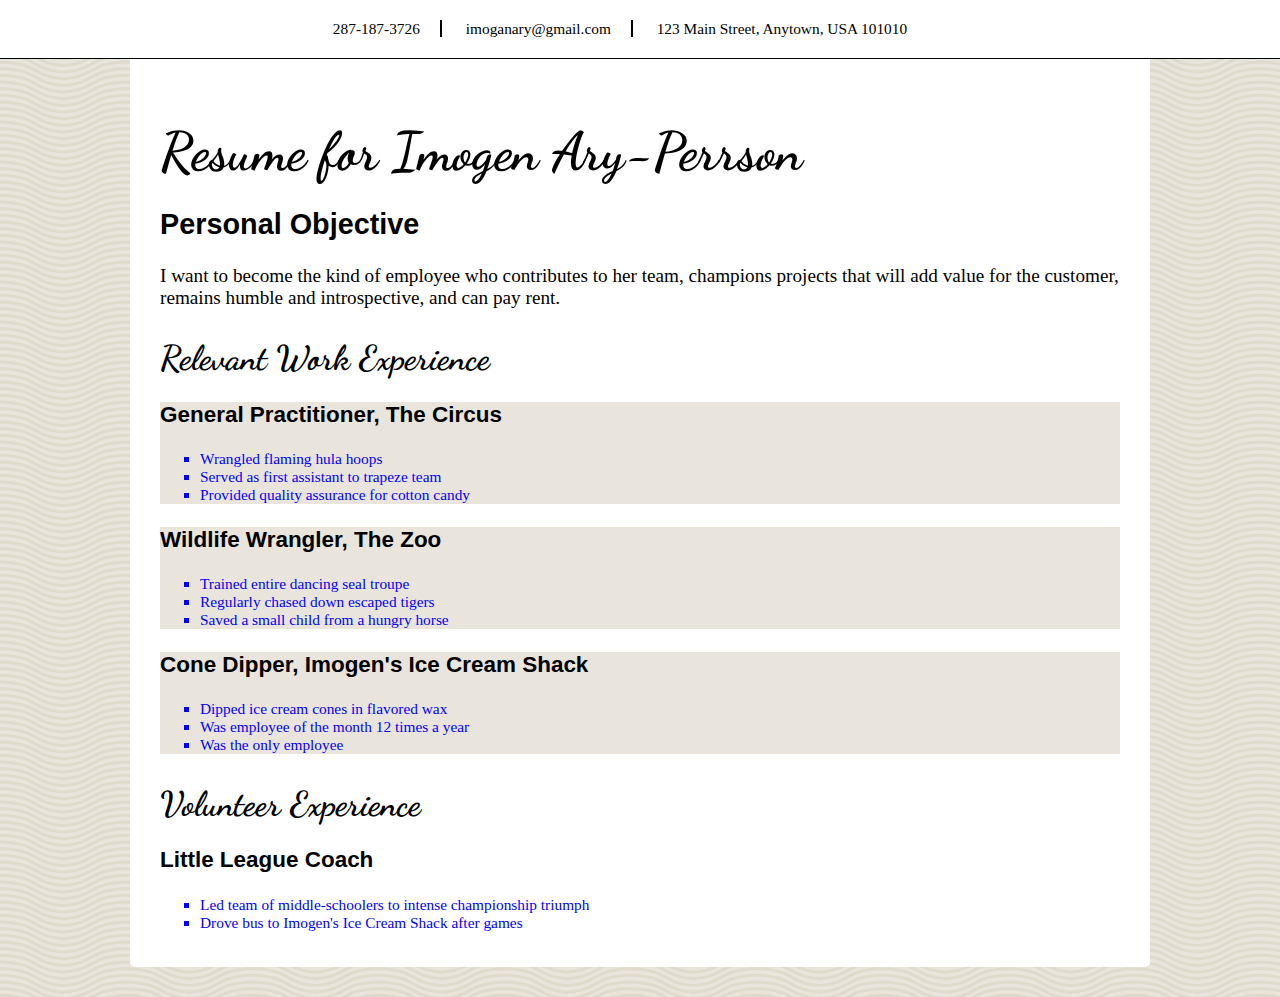
<file: css/css-demo/index.html>
<!DOCTYPE html>
<html>
<head>
  <title>Resume</title>
  <!-- We're using Google Fonts, which you can also do on your sites, but you don't need to know how for any assessments in this unit. -->
  <link href='https://fonts.googleapis.com/css?family=Dancing+Script' rel='stylesheet' type='text/css'>
   <link rel="stylesheet" href="styles/elegant-styles.css" type="text/css">
  <link rel="stylesheet" href="styles/fixed-contact.css" type="text/css">
  <link rel="stylesheet" href="practice.css" type="text/css">
</head>
<body>
  <h1 id="resume-title">Resume for Imogen Ary-Perrson</h1>
  <section id="personal-objective">
    <h2>Personal Objective</h2>
    <p>I want to become the kind of employee who contributes to her team, champions projects that will add value for the customer, remains humble and introspective, and can pay rent.</p>
  </section>
  <section id="contact-info">
    <p>287-187-3726</p>
    <p>imoganary@gmail.com</p>
    <p>123 Main Street, Anytown, USA 101010</p>
  </section>

  <section id="work-experience">
    <h2 class="experience-category">Relevant Work Experience</h2>
    <section class="job">
      <h3>General Practitioner, The Circus</h3>
      <ul class="accomplishments">
        <li>Wrangled flaming hula hoops</li>
        <li>Served as first assistant to trapeze team</li>
        <li class="featured">Provided quality assurance for cotton candy</li>
      </ul>
    </section>
    <section class="job">
      <h3>Wildlife Wrangler, The Zoo</h3>
      <ul class="accomplishments">
        <li>Trained entire dancing seal troupe</li>
        <li>Regularly chased down escaped tigers</li>
        <li class="featured">Saved a small child from a hungry horse</li>
      </ul>
    </section>
    <section class="job">
      <h3>Cone Dipper, Imogen's Ice Cream Shack</h3>
      <ul class="accomplishments">
        <li>Dipped ice cream cones in flavored wax</li>
        <li class="featured">Was employee of the month 12 times a year</li>
        <li>Was the only employee</li>
      </ul>
    </section>
  </section>

  <section id="volunteer-experience">
    <h2 class="experience-category">Volunteer Experience</h1>
    <section class="volunteer-gig">
      <h3>Little League Coach</h3>
      <ul class="accomplishments">
        <li>Led team of middle-schoolers to intense championship triumph</li>
        <li>Drove bus to Imogen's Ice Cream Shack after games</li>
      </ul>
    </section>
  </section>
</body>
</html>
</file>
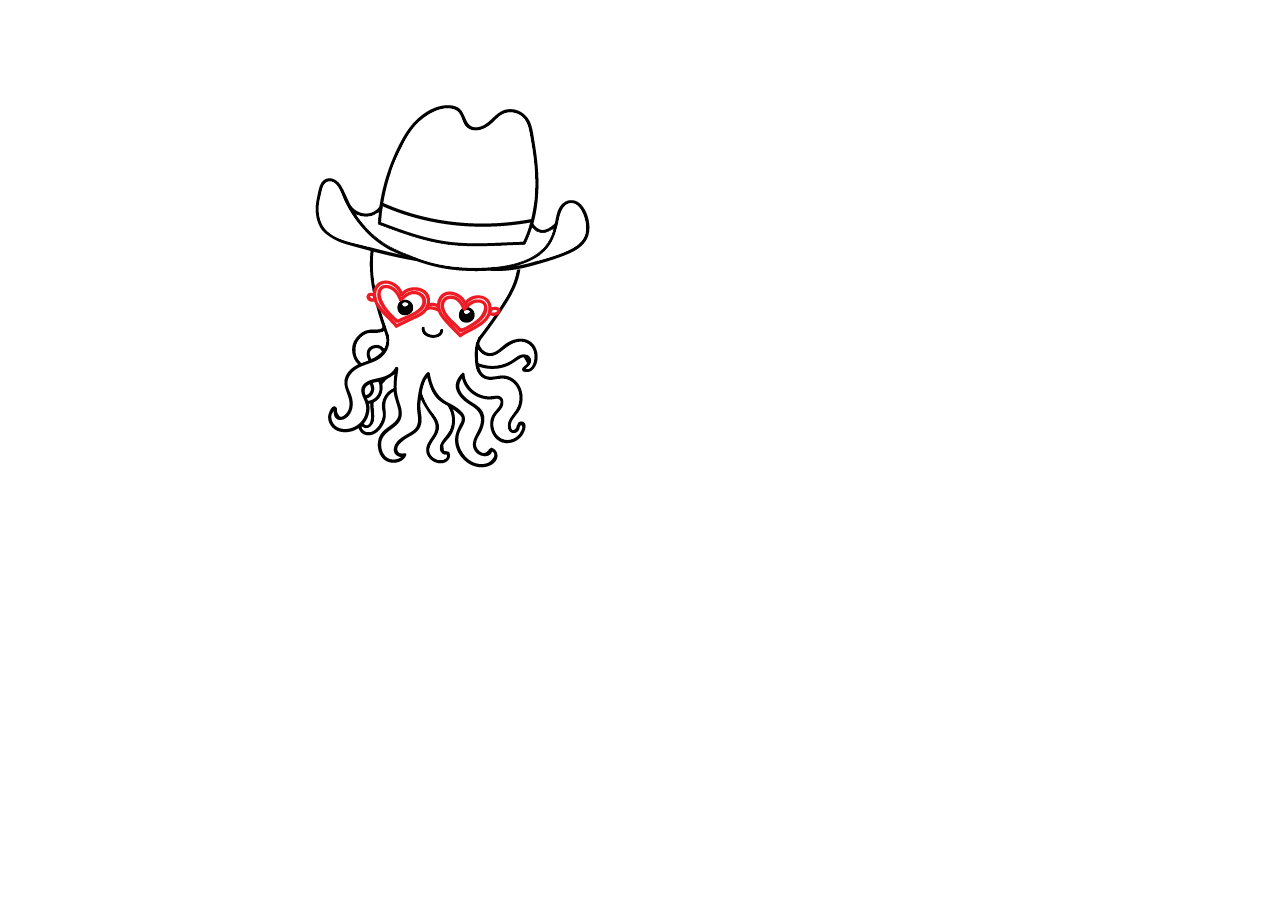
<file: css/positioning/index.html>
<!DOCTYPE html>

<html>
<head>
		<link rel="stylesheet" type="text/css" href="style.css">
		<title>Octopus</title>
</head>
<body>
	<div class="fancy-octopus">
		<img id="octopus" img src="octopus.png" alt="octopus"> 
		<img id="glasses" img src="glasses.png" alt="glasses">
		<img id="hat" img src="hat.png" alt="hat">
	</div>
</body>
</html>
</file>
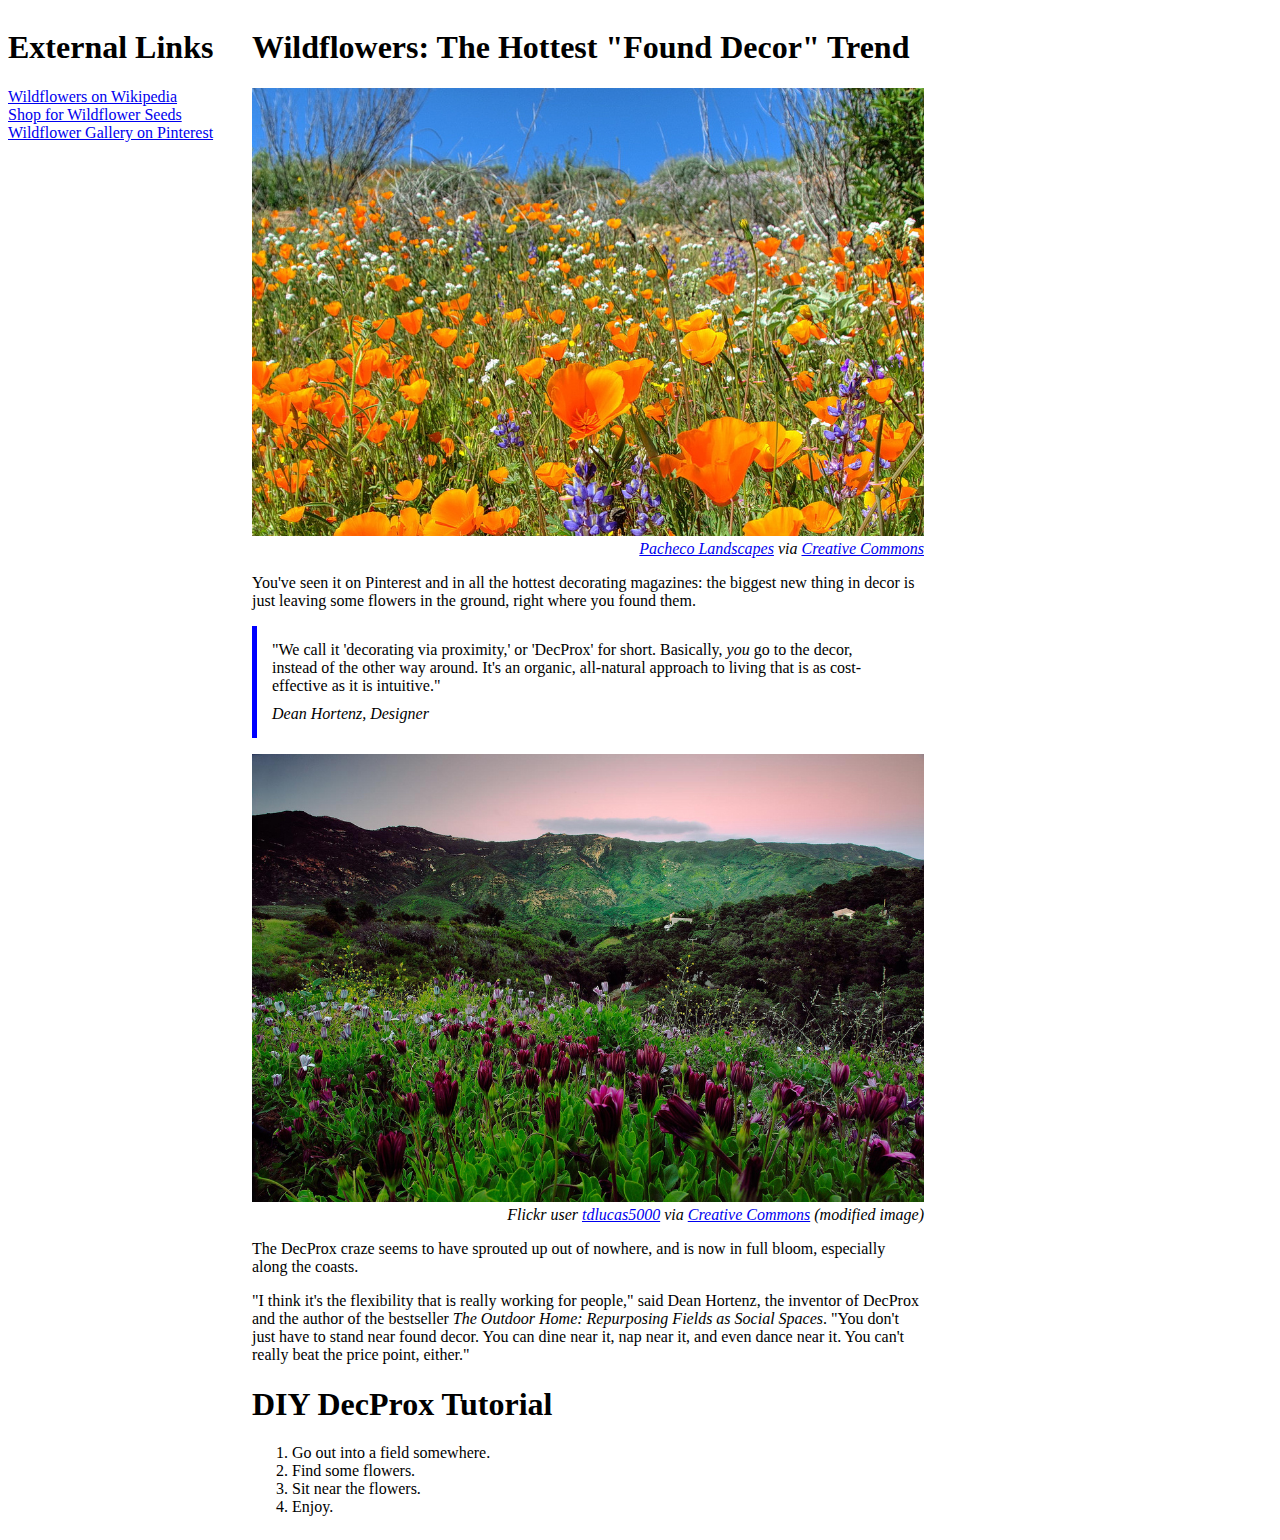
<file: css/responsive-design/index.html>
<!DOCTYPE html>
<html>
<head>
  <title>Wildflowers Article</title>
  <link rel="stylesheet" type="text/css" href="style.css">
</head>
<body>
  <section id="external-links">
    <h1>External Links</h1>
    <ul>
      <li><a href="https://en.wikipedia.org/wiki/Wildflower">Wildflowers on Wikipedia</a></li>
      <li><a href="http://www.americanmeadows.com/wildflower-seeds">Shop for Wildflower Seeds</a></li>
      <li><a href="https://www.pinterest.com/pscheen/wildflowers/">Wildflower Gallery on Pinterest</a></li>
    </ul>
  </section>
  <main>
    <h1 id=articletitle>Wildflowers: The Hottest "Found Decor" Trend</h1>
    <figure>
      <img src="images/orange_flowers.jpg" alt="orange wildflowers">
      <figcaption><a href="https://www.flickr.com/photos/pachecophotography/5595444482/in/[base64]">Pacheco Landscapes</a> via <a href="https://creativecommons.org/licenses/by-nd/2.0/">Creative Commons</a></figcaption>
    </figure>
    <p>You've seen it on Pinterest and in all the hottest decorating magazines: the biggest new thing in decor is just leaving some flowers in the ground, right where you found them.</p>
    <blockquote>
      "We call it 'decorating via proximity,' or 'DecProx' for short. Basically, <em>you</em> go to the decor, instead of the other way around. It's an organic, all-natural approach to living that is as cost-effective as it is intuitive."
      <cite>Dean Hortenz, Designer</cite>
    </blockquote>
    <figure>
      <img src="images/purple_flowers.jpg" alt="purple flowers">
      <figcaption>Flickr user <a href="https://www.flickr.com/photos/tdlucas5000/16589511247/in/[base64]">tdlucas5000</a> via <a href="https://creativecommons.org/licenses/by/2.0/">Creative Commons</a> (modified image)</figcaption>
    </figure>
    <p>The DecProx craze seems to have sprouted up out of nowhere, and is now in full bloom, especially along the coasts.</p>
    <p>"I think it's the flexibility that is really working for people," said Dean Hortenz, the inventor of DecProx and the author of the bestseller <em>The Outdoor Home: Repurposing Fields as Social Spaces</em>. "You don't just have to stand near found decor. You can dine near it, nap near it, and even dance near it. You can't really beat the price point, either."</p>
    <h1>DIY DecProx Tutorial</h1>
    <ol>
      <li>Go out into a field somewhere.</li>
      <li>Find some flowers.</li>
      <li>Sit near the flowers.</li>
      <li>Enjoy.</li>
    </ol>
  </main>
</body>
</html>
</file>
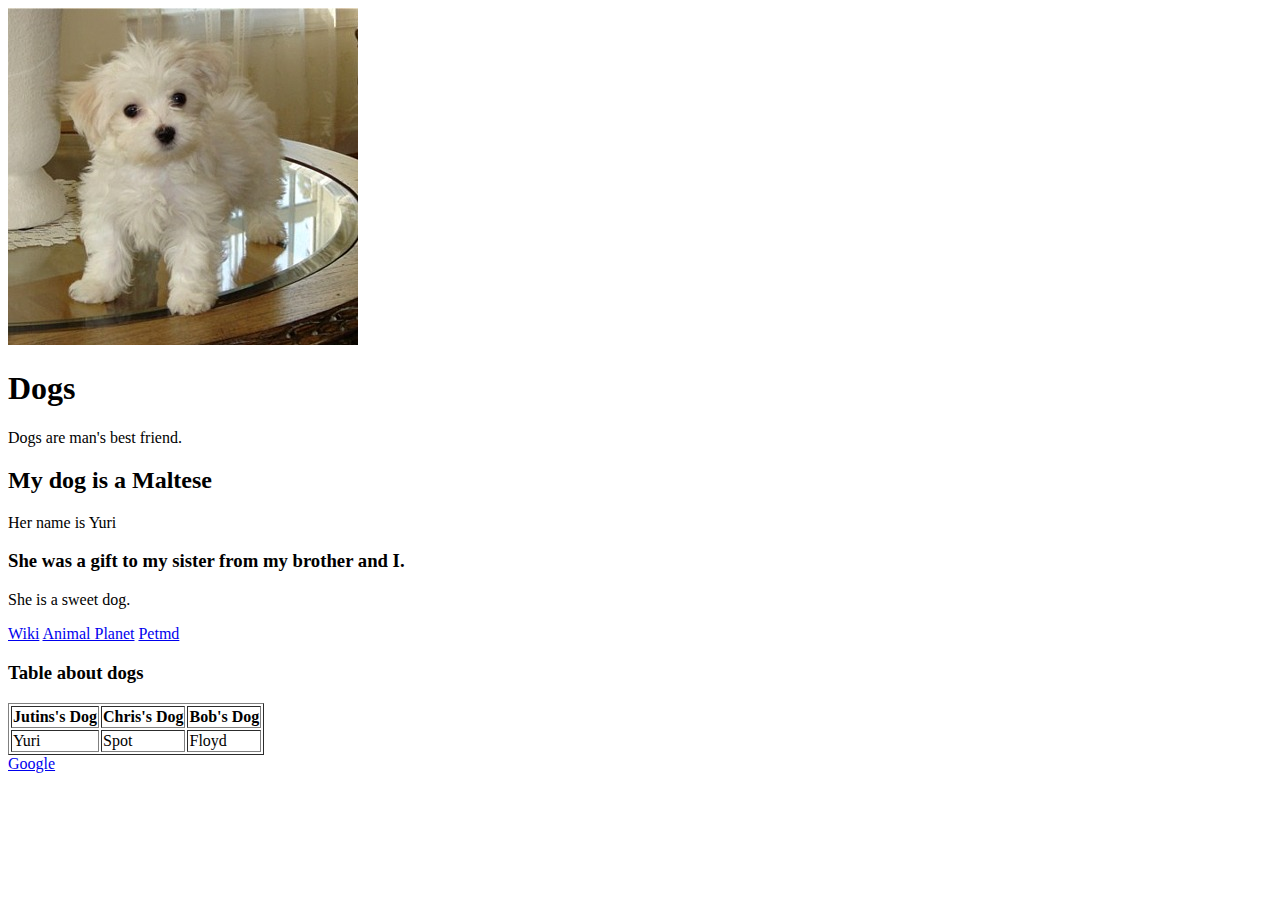
<file: html/gps/index.html>
<!DOCTYPE html>

  <html>

  <head>    
    <meta charset="UTF-8">
    <title>My sister' Dog</title>  
  </head>

      <body>
	     <header>
		    <img src="maltesegps.jpg" alt="Maltese"/>
      	</header>

	       <main>
          <h1>Dogs</h1>
          <p>Dogs are man's best friend.</p>  
          <article>
          <h2>My dog is a Maltese</h2>
          <p>Her name is Yuri</p>

          <aside>
    	       <h3>She was a gift to my sister from my brother and I.</h3>  <p>She is a sweet dog.</p> 
   	      </aside>
          </article>

          <nav>
  	       <a href="https://en.wikipedia.org/wiki/Maltese_(dog)">Wiki</a>
  	       <a href="http://www.animalplanet.com/tv-shows/dogs-101/videos/maltese/">Animal Planet</a>
  	       <a href="http://www.petmd.com/dog/breeds/c_dg_maltese">Petmd</a>
          </nav>

        <h3>Table about dogs</h3>
      <table border=1>  	     
  	     <tr>
  		      <th>Jutins's Dog</th>
  		      <th>Chris's Dog</th>
  		      <th>Bob's Dog</th>
  	     </tr>
         <tr>
  	     <td>Yuri</td>
  	       <td>Spot</td>
  	       <td>Floyd</td>
   	     </tr>
        </table>  
    </main>

<footer>
	<a href="https://www.google.com">Google</a>
</footer>

</body>
</html>

<!--What is the purpose of HTML5 semantic tags? Which ones do you see as most useful?  These elements are to help other developers understand your code more efficiently.  It assits in directing them through your code.  I think that <main> and <nav> are the most helpful.  <main> points to the most important content on the page. 
<nav> is important because it concisely defines a set of navigation links.
What is the order the browser uses to display elements on a page? The browser renders a page from top to bottom.
What did you learn about Sublime in this challenge? I learned how to create a snippet and to add the tab trigger to a snippet.  Do you think you'll create more handy snippets at a later date? Yes
What concept in this challenge was most difficult for you? How can your understanding of this concept?  The concepts of the challenge were straight forward and understandable; the challenge was found in the execution.  Specifically, I found it difficult linking a relative path to an image.  -->
</file>
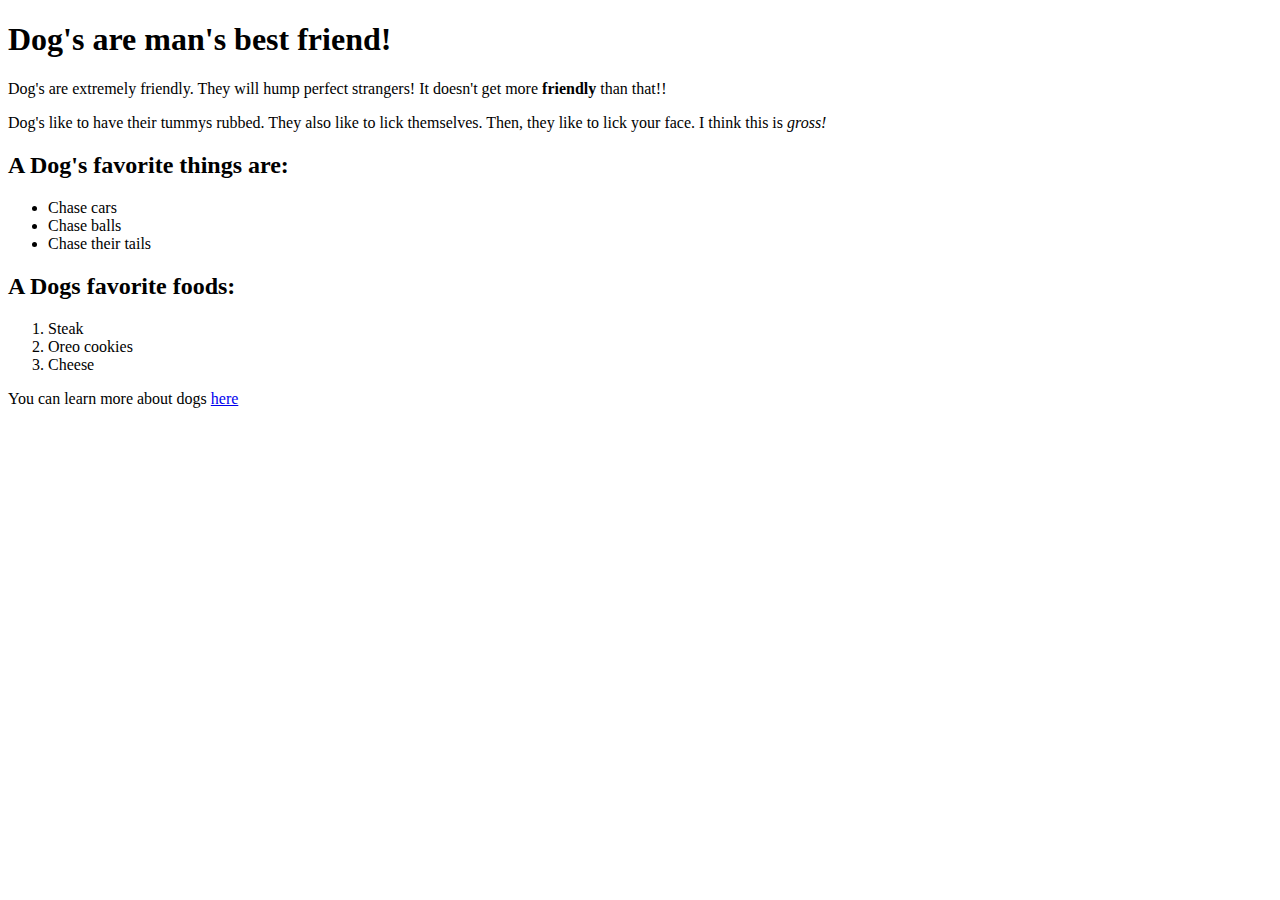
<file: html/web_basics/index.html>
<!DOCTYPE html>

<html>
<head>
	<title>Dogs are man's best friend!</title>
</head>
<body>
	<h1>Dog's are man's best friend!</h1>
		<p>Dog's are extremely friendly.  They will hump perfect strangers!  It doesn't get more <strong>friendly</strong> than that!!</p>
		<p> Dog's like to have their tummys rubbed.  They also like to lick themselves.  Then, they like to lick your face.  I think this is <em>gross!</em></p>
	<h2>A Dog's favorite things are:</h2>
	<ul> 
		<li>Chase cars</li>
		<li>Chase balls</li>
		<li>Chase their tails</li>
	</ul>	
	<h2> A Dogs favorite foods:</h2>
	<ol>
		<li>Steak</li>
		<li>Oreo cookies</li>
		<li>Cheese</li>
	</ol>
	<p> You can learn more about dogs <a href="https://google.com">here</a></p>													
</body>
</html>
</file>
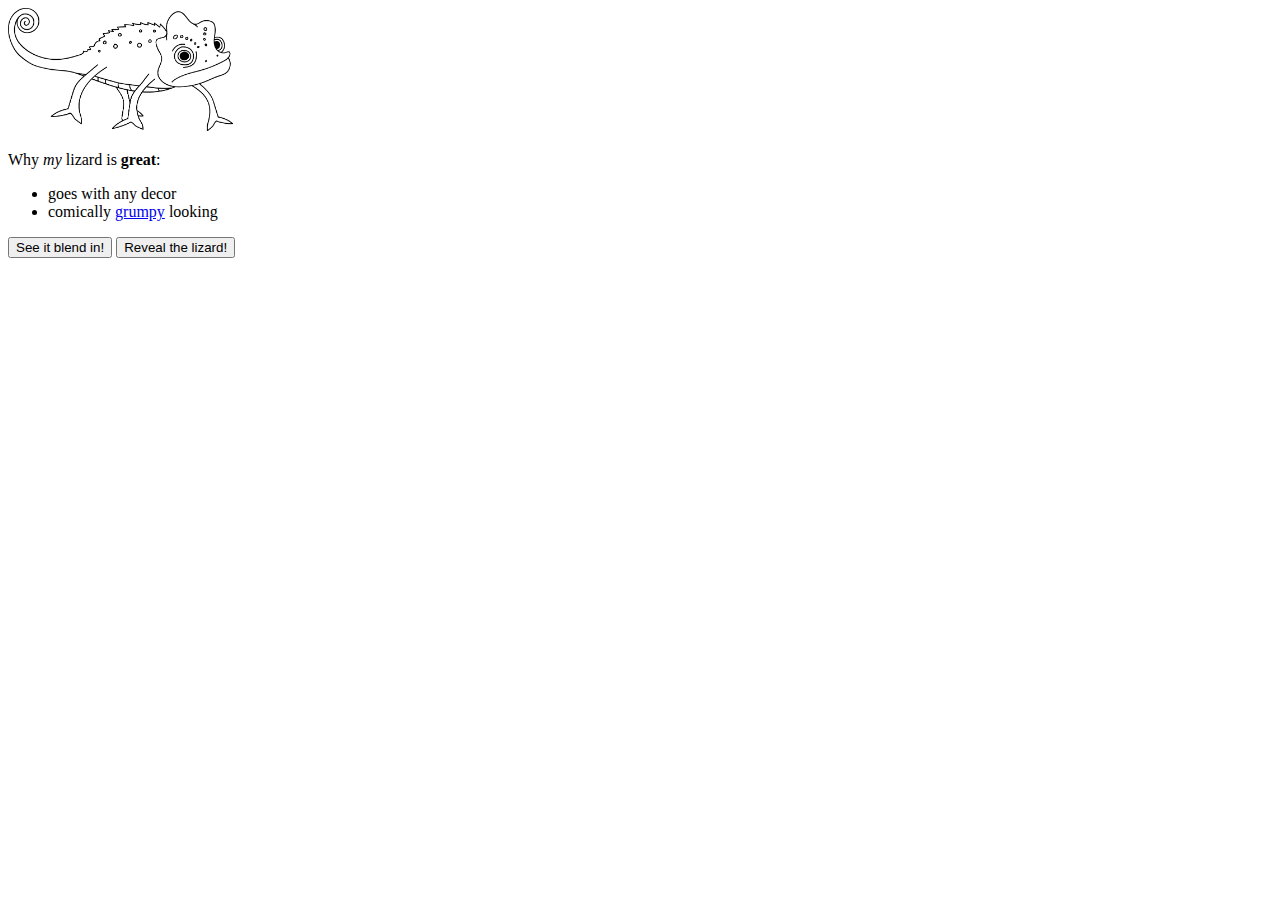
<file: web_dev/chameleon/index.html>
<!DOCTYPE html>
<html>
<head>
  <title>About My Pet</title>
  <link rel="stylesheet" href="style.css">
</head>
<body>
  <div id="about-my-pet">
    <img id="lizard-photo" src="chameleon.png">
    <p>Why <em>my</em> lizard is <strong>great</strong>:</p>
    <ul>
      <li>goes with any decor</li>
      <li>comically <a href="http://grumpy.com">grumpy</a> looking</li>
    </ul>
    <button>See it blend in!</button>
    <button>Reveal the lizard!</button>
  </div>
  <script src="script.js"></script>
</body>
</html>
</file>
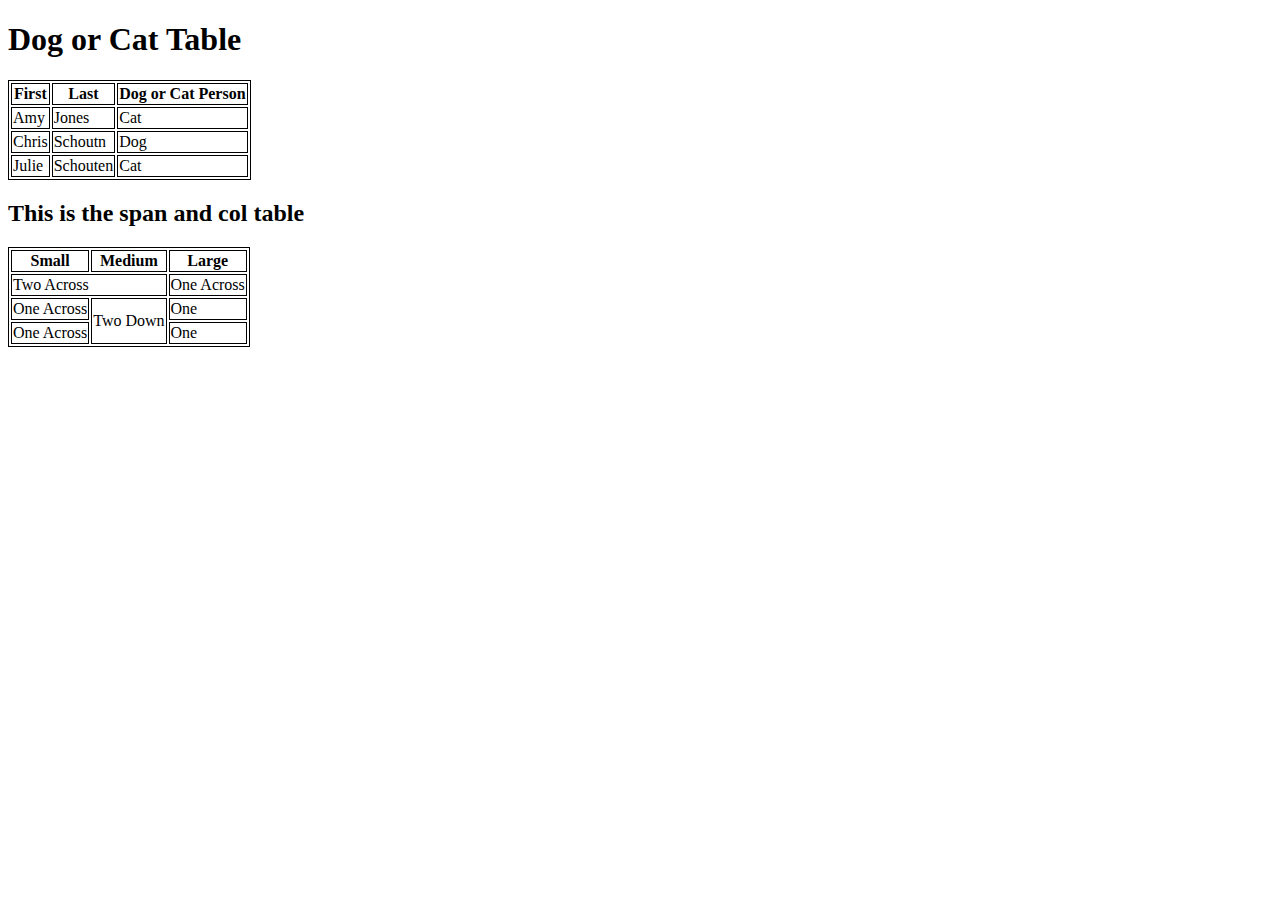
<file: html/table-practice.html>
<!DOCTYPE html>
<head>
	<title>Dog or Cat Table</title>
	<style>
table, th, td {
    border: 1px solid black;
}
</style>
</head>

<h1>Dog or Cat Table</h1>
<body>
<table>
		<tr>		
		<th>First</th>
		<th>Last</th>
		<th>Dog or Cat Person</th>
	</tr>
	<tr>
		<td>Amy</td>
		<td>Jones</td>
		<td>Cat</td>
	</tr>
		<tr>
		<td>Chris</td>
		<td>Schoutn</td>
		<td>Dog</td>
	</tr>
	<tr>
		<td>Julie</td>
		<td>Schouten</td>
		<td>Cat</td>
	</tr>	
</table>

<h2>This is the span and col table</h2>

<table>
<tr>
	<th>Small</th>
	<th>Medium</th>
	<th>Large</th>
</tr>
<tr>
<td colspan=2>Two Across</td>
<td>One Across</td>
</tr>
<tr>
<td>One Across</td>
<td rowspan=2>Two Down</td>
<td>One</td>
</tr>
<tr>
<td>One Across</td>
<td>One</td>
</tr>			
</table>
</body>
</html>
</file>
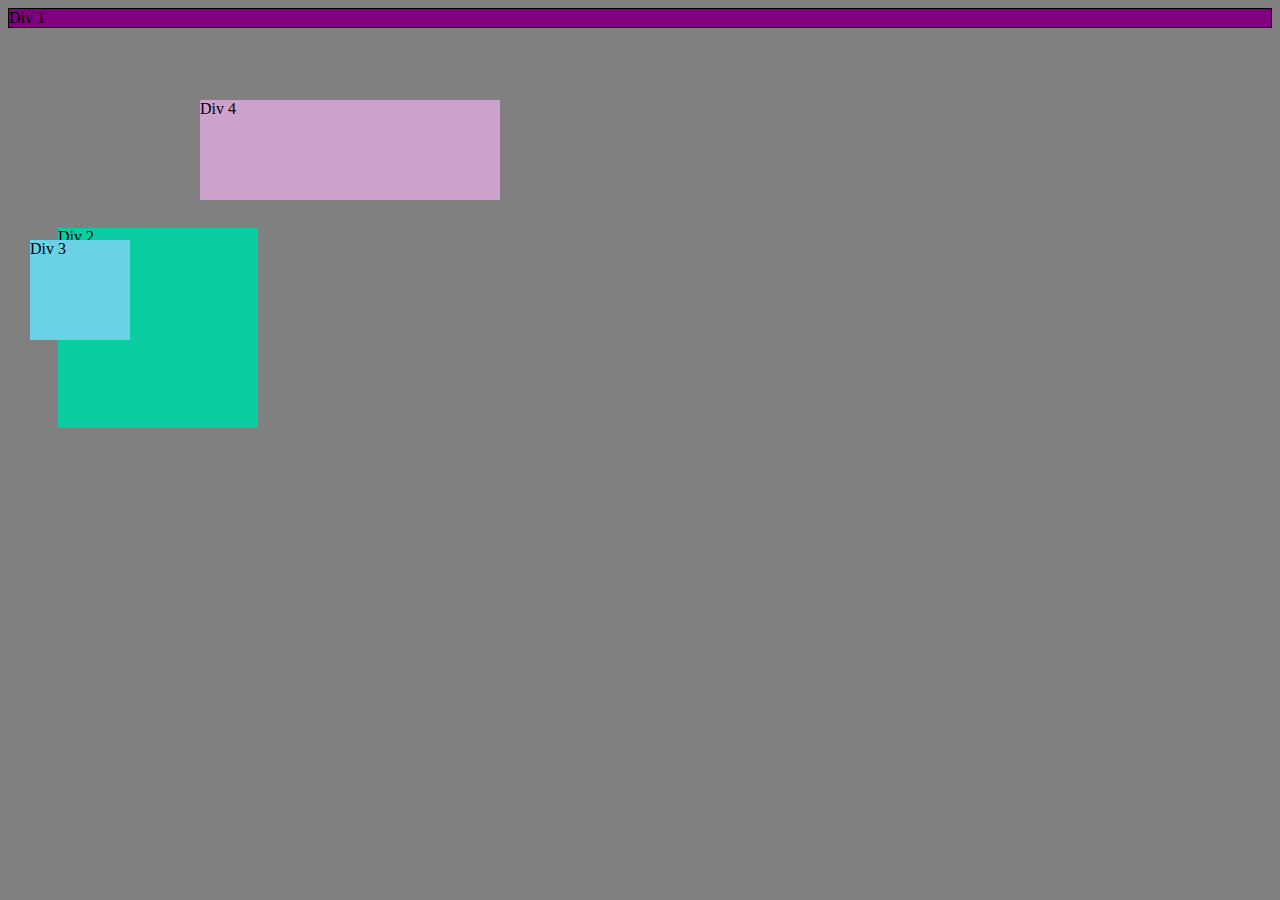
<file: css/chrome-devtools/css-positioning.html>
<!DOCTYPE html>
<html>

<head>
  <title>CSS Positioning Challenge</title>
  <link rel="stylesheet" type="text/css" href="css-positioning.css">
</head>

<body>

  <div id="div-1">Div 1</div>
  <div id="div-2">Div 2</div>
  <div id="div-3">Div 3</div>
  <div id="div-4">Div 4</div>

</body>

</html>
</file>
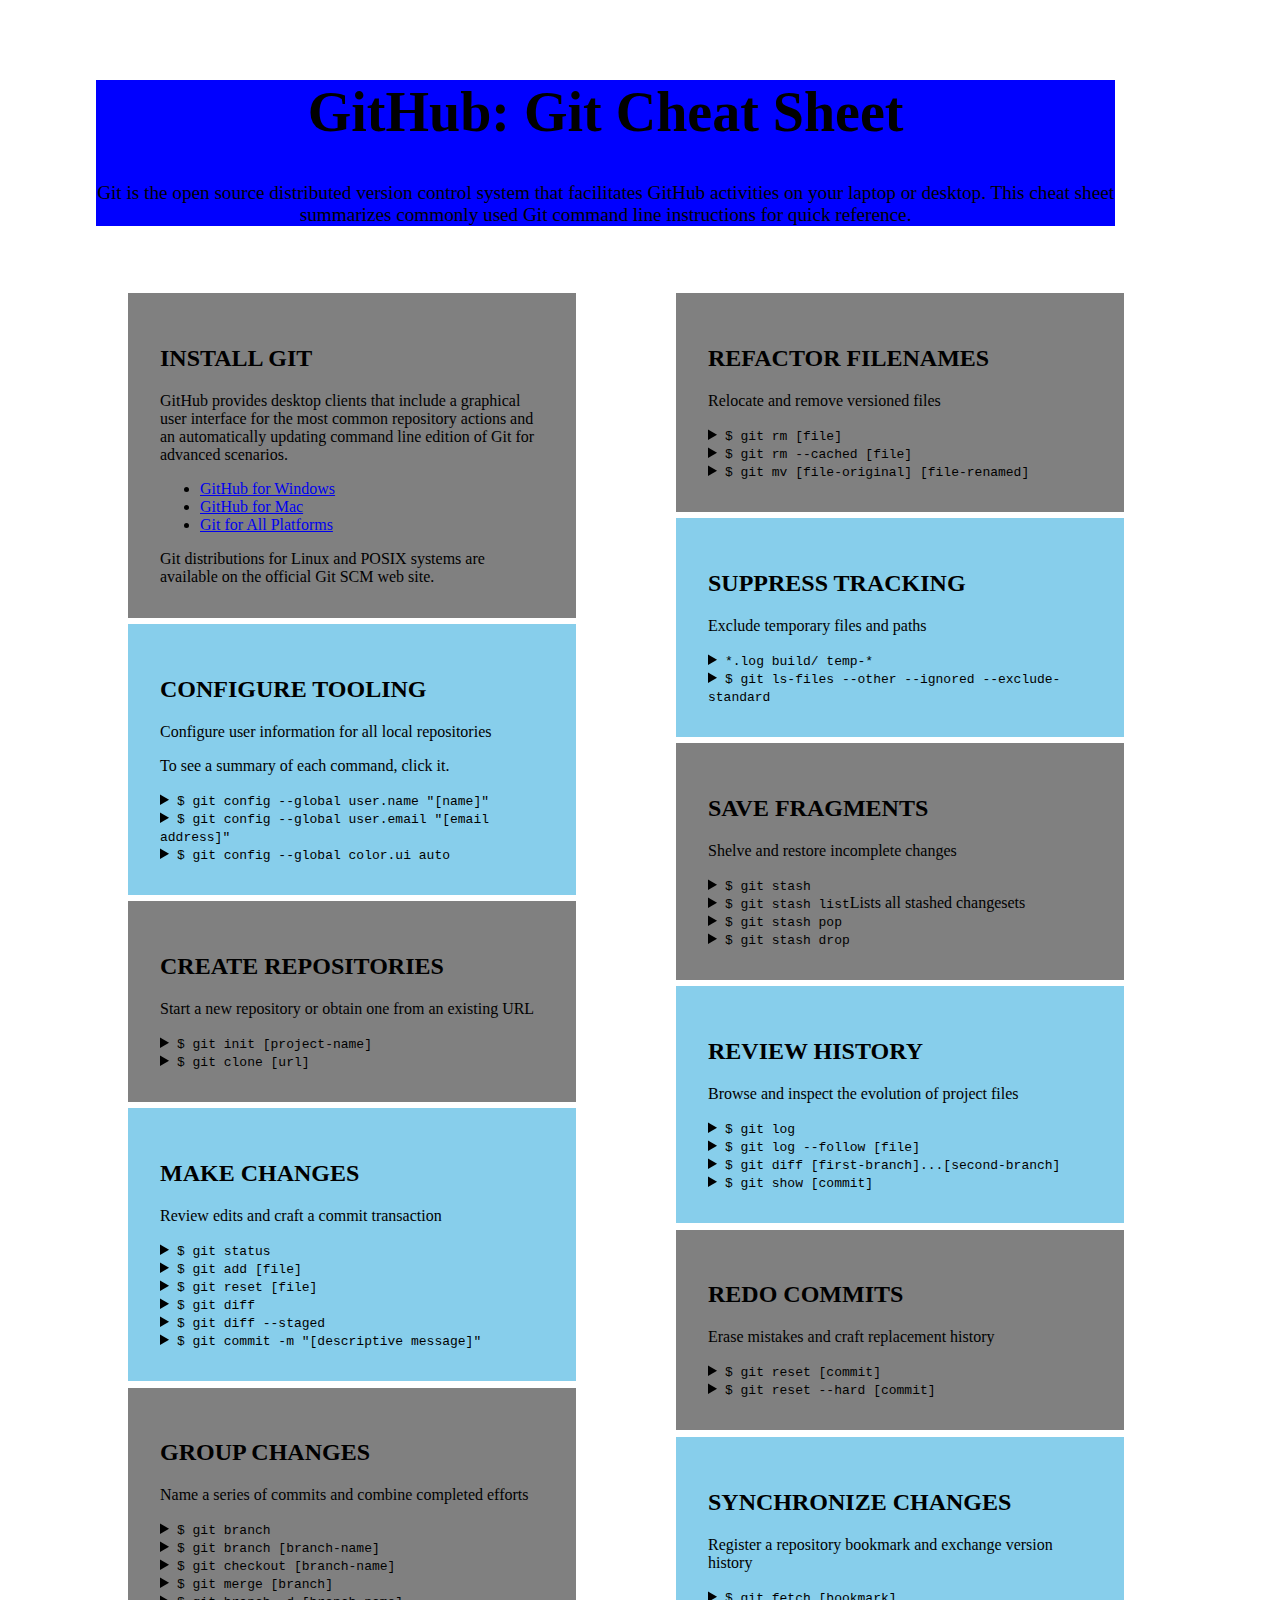
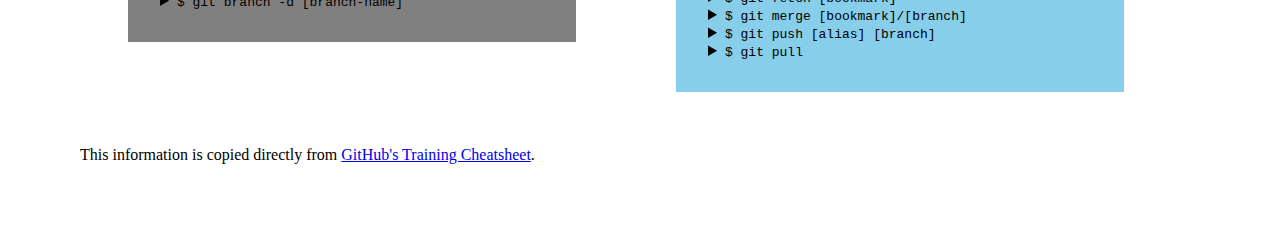
<file: css/gps/gps2-1.html>
<!--write your names here:
1.Chris Schouten
2. Tolsen Wilmot
We spent [#] hours on this challenge.
-->

<!-- This challenge uses HTML5 syntax that may not be available in all browsers (It works in Chrome and Safari, from my testing. (<details> and<summary>). -->

<!DOCTYPE html>
<html lang="en">
  <head> 
    <meta charset="UTF-8">
    <link rel="stylesheet" href="gps2-1.css" type="text/css">  <!-- Insert a link to the stylesheet here -->
    <title>Git Cheat Sheet</title>

  </head>

  <body>
    <header>
      <h1 id="first_header">GitHub: Git Cheat Sheet</h1>
      <p id="header_text">Git is the open source distributed version control system that
        facilitates GitHub activities on your laptop or desktop.
        This cheat sheet summarizes commonly used Git command line
        instructions for quick reference.</p>
    </header>

    <section class="column-1">
      <article>
        <h2>INSTALL GIT</h2>
        <p>GitHub provides desktop clients that include a graphical user
        interface for the most common repository actions and an automatically
        updating command line edition of Git for advanced scenarios.</p>
        <ul>
          <li><a href="https://windows.github.com">GitHub for Windows</a></li>
          <li><a href="https://mac.github.com">GitHub for Mac</a></li>
          <li><a href="http://git-scm.com">Git for All Platforms</a></li>
        </ul>

        Git distributions for Linux and POSIX systems are available on the
        official Git SCM web site.
      </article>

      <article>
        <h2>CONFIGURE TOOLING</h2>
        <p>Configure user information for all local repositories</p>
        <p> To see a summary of each command, click it.</p>

        <details>
          <summary><code>$ git config --global user.name "[name]"</code></summary>
          <p>Sets the name you want attached to your commit transactions</p>
        </details>

        <details>
          <summary><code>$ git config --global user.email "[email address]"</code></summary>
          <p>Sets the email you want atached to your commit transactions</p>
        </details>

        <details>
          <summary><code>$ git config --global color.ui auto</code></summary>
          <p>Enables helpful colorization of command line output</p>
        </details>
      </article>

      <article>
        <h2>CREATE REPOSITORIES</h2>
        <p>Start a new repository or obtain one from an existing URL</p>

        <details>
          <summary><code>$ git init [project-name]</code></summary>
          <p>Creates a new local repository with the specified name</p>
        </details>

        <details>
          <summary><code>$ git clone [url]</code></summary>
          <p>Downloads a project and its entire version history</p>
        </details>
      </article>

      <article>
        <h2>MAKE CHANGES</h2>
        <p>Review edits and craft a commit transaction</p>

        <details>
          <summary><code>$ git status</code></summary>
          <p>Lists all new or modified files to be committed</p>
        </details>

        <details>
          <summary><code>$ git add [file]</code></summary>
          <p>Snapshots the file in preparation for versioning</p>
        </details>

        <details>
          <summary><code>$ git reset [file]</code></summary>
          <p>Unstages the file, but preserve its contents</p>
        </details>

        <details>
          <summary><code>$ git diff</code></summary>
          <p>Shows file differences not yet staged</p>
        </details>

        <details>
          <summary><code>$ git diff --staged</code></summary>
          <p>Shows file differences between staging and the last file version</p>
        </details>

        <details>
          <summary><code>$ git commit -m "[descriptive message]"</code></summary>
          <p>Records file snapshots permanently in version history</p>
        </details>
      </article>

      <article>
        <h2>GROUP CHANGES</h2>
        <p>Name a series of commits and combine completed efforts</p>

        <details>
          <summary><code>$ git branch</code></summary>
          <p>Lists all local branches in the current repository</p>
        </details>

        <details>
          <summary><code>$ git branch [branch-name]</code></summary>
          <p>Creates a new branch</p>
        </details>

        <details>
          <summary><code>$ git checkout [branch-name]</code></summary>
          <p>Switches to the specified branch and updates the working directory</p>
        </details>

        <details>
          <summary><code>$ git merge [branch]</code></summary>
          <p>Combines the specified branch’s history into the current branch</p>
        </details>

        <details>
          <summary><code>$ git branch -d [branch-name]</code></summary>
          <p>Deletes the specified branch</p>
        </details>
      </article>
    </section>

    <section class="column-2">
      <article>
        <h2>REFACTOR FILENAMES</h2>
        <p>Relocate and remove versioned files</p>

        <details>
          <summary><code>$ git rm [file]</code></summary>
          <p>Deletes the file from the working directory and stages the deletion</p>
        </details>

        <details>
          <summary><code>$ git rm --cached [file]</code></summary>
          <p>Removes the file from version control but preserves the file locally</p>
        </details>

        <details>
          <summary><code>$ git mv [file-original] [file-renamed]</code></summary>
          <p>Changes the file name and prepares it for commit</p>
        </details>
      </article>

      <article>
        <h2>SUPPRESS TRACKING</h2>
        <p>Exclude temporary files and paths</p>

        <details>
          <summary><code>*.log
                    build/
                    temp-*
          </code></summary>
          <p>A text file named .gitignore suppresses accidental versioning of files and paths matching the specified paterns</p>
        </details>

        <details>
          <summary><code>$ git ls-files --other --ignored --exclude-standard</code></summary>
          <p>Lists all ignored files in this project</p>
        </details>
      </article>

      <article>
        <h2>SAVE FRAGMENTS</h2>
        <p>Shelve and restore incomplete changes</p>

        <details>
          <summary><code>$ git stash</code></summary>
          <p>Temporarily stores all modified tracked files</p>
        </details>

        <details>
          <summary><code>$ git stash list</code>Lists all stashed changesets</summary>
          <p></p>
        </details>

        <details>
          <summary><code>$ git stash pop</code></summary>
          <p>Restores the most recently stashed files</p>
        </details>

        <details>
          <summary><code>$ git stash drop</code></summary>
          <p>Discards the most recently stashed changeset</p>
        </details>

      </article>

      <article>
        <h2>REVIEW HISTORY</h2>
        <p>Browse and inspect the evolution of project files</p>

        <details>
          <summary><code>$ git log</code></summary>
          <p>Lists version history for the current branch</p>
        </details>

        <details>
          <summary><code>$ git log --follow [file]</code></summary>
          <p>Lists version history for a file, including renames</p>
        </details>

        <details>
          <summary><code>$ git diff [first-branch]...[second-branch]</code></summary>
          <p>Shows content differences between two branches</p>
        </details>

        <details>
          <summary><code>$ git show [commit]</code></summary>
          <p>Outputs metadata and content changes of the specified commit</p>
        </details>
      </article>

      <article>
        <h2>REDO COMMITS</h2>
        <p>Erase mistakes and craft replacement history</p>

        <details>
          <summary><code>$ git reset [commit]</code></summary>
          <p>Undoes all commits after [commit], preserving changes locally</p>
        </details>

        <details>
          <summary><code>$ git reset --hard [commit]</code></summary>
          <p>Discards all history and changes back to the specified commit</p>
        </details>
      </article>

      <article>
        <h2>SYNCHRONIZE CHANGES</h2>
        <p>Register a repository bookmark and exchange version history</p>

        <details>
          <summary><code>$ git fetch [bookmark]</code></summary>
          <p>Downloads all history from the repository bookmark</p>
        </details>

        <details>
          <summary><code>$ git merge [bookmark]/[branch]</code></summary>
          <p>Combines bookmark’s branch into current local branch</p>
        </details>

        <details>
          <summary><code>$ git push [alias] [branch]</code></summary>
          <p>Uploads all local branch commits to GitHub</p>
        </details>

        <details>
          <summary><code>$ git pull</code></summary>
          <p>Downloads bookmark history and incorporates changes</p>
        </details>
      </article>
    </section>

    <footer>
      This information is copied directly from <a href="https://training.github.com/kit/downloads/github-git-cheat-sheet.pdf">GitHub's Training Cheatsheet</a>.
    </footer>
  <!-- Add your reflection here as a comment. -->
  </body>
</html>

<!-- Yes, after spending time practicing with the different css styles we feel much more confident compared to the first css lesson.
</file>
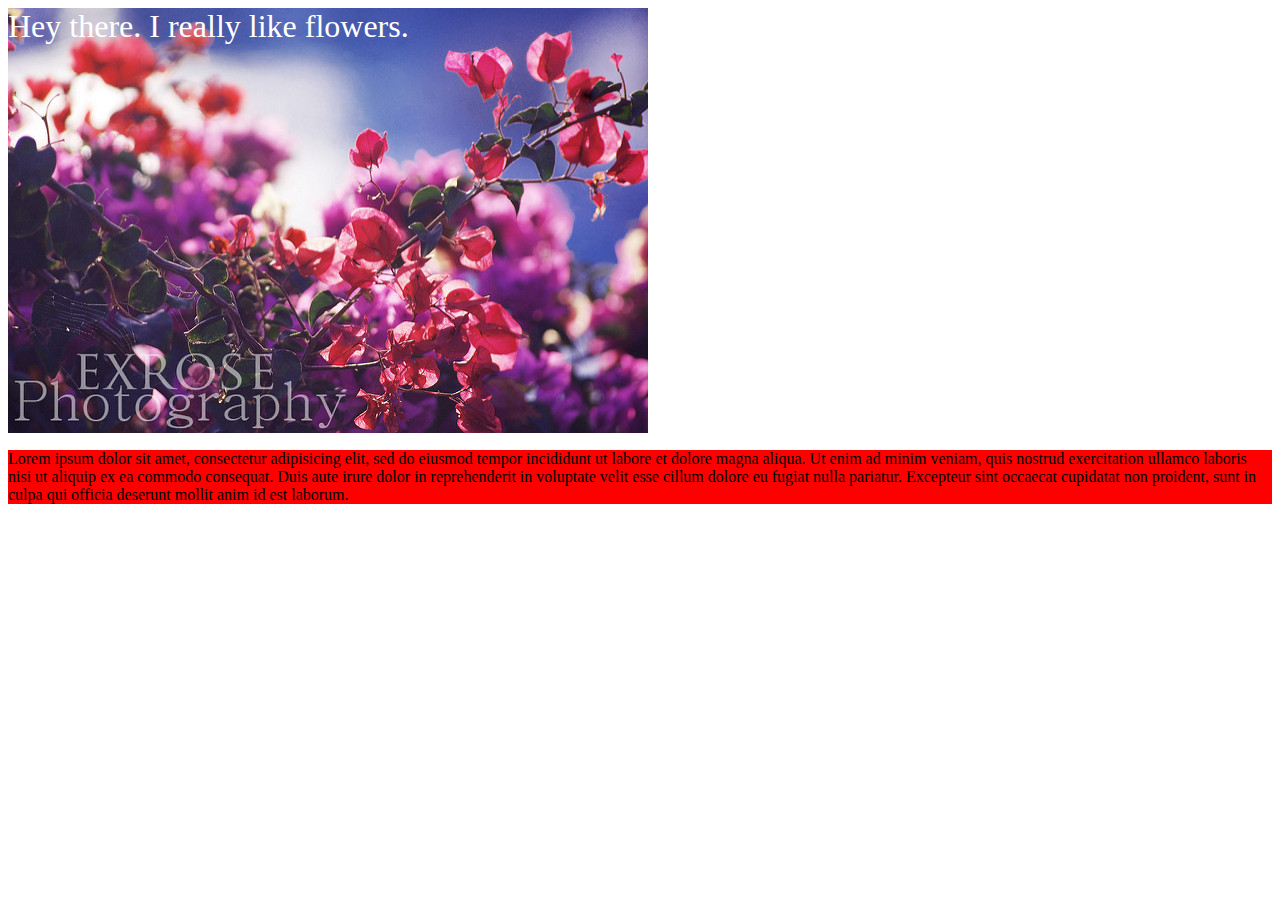
<file: css/responsive/practice.html>
<html>
<head>
  <title>Responsive Example</title>
  <meta name="viewport" content="width=device-width, initial-scale=1">
  <link rel="stylesheet" type="text/css" href="practice.css">
</head>
<body>
   <div class="flowers">Hey there.  I really like flowers. </div>
   <div class="sidebar">Lorem ipsum dolor sit amet, consectetur adipisicing elit, sed do eiusmod
   tempor incididunt ut labore et dolore magna aliqua. Ut enim ad minim veniam,
   quis nostrud exercitation ullamco laboris nisi ut aliquip ex ea commodo
   consequat. Duis aute irure dolor in reprehenderit in voluptate velit esse
   cillum dolore eu fugiat nulla pariatur. Excepteur sint occaecat cupidatat non
   proident, sunt in culpa qui officia deserunt mollit anim id est laborum.</div>
</body>
</html>
</file>
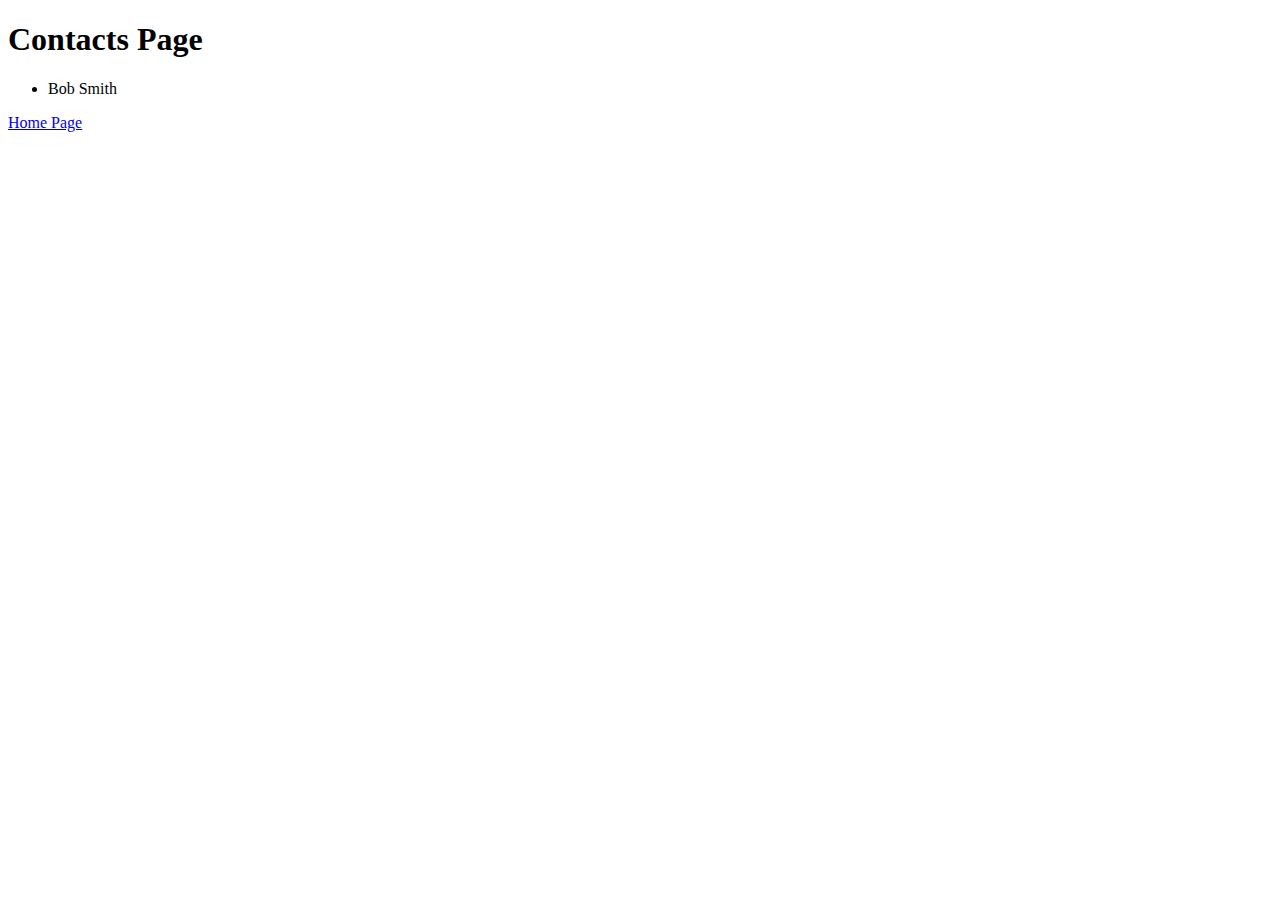
<file: html/moon_bootz/contact.html>
<!DOCTYPE html>
<html>
<head>
	<title>Contacts Page</title>
</head>
<body>
	<h1>Contacts Page</h1>
	<ul>
		<li>Bob Smith</li>
	</ul>

</body>
<footer>
	<a href="index.html">Home Page<a>
</footer>
</html>
</file>
<file: css/css-demo/styles/elegant-styles.css>
/* You can use an HTML tag as a selector ... */

html {
  background-image: url("../images/wov.png");
}

body {
  font-family: "Georgia", serif;
  padding: 20px 30px;
  border-radius: 5px;
  background-color: white;
  margin: 30px auto;
  max-width: 960px;
  font-size: 1.2em;
}

ul {
  list-style-type: square;
}

/* You can select multiple tags at once! */

h1, h2, h3, h4, h5, h6 {
  font-family: "Helvetica", sans-serif;
}

/* 

You can select a class (preceded by a period) 
or ID (preceded by a hash).

In HTML, a class is assigned like this:
<p class="your-class-here">some text</p>

An ID is assigned like this:
<p id="your-id-here">some text</p>

A given ID should only be used once in a document.
A given class can be used multiple times in a document.

*/

.experience-category, #resume-title {
  font-family: 'Dancing Script', cursive;
  margin-bottom: 0;
}

/* You can use a tag AND a class
to make the rule more specific. */

h2.experience-category {
  font-size: 1.8em;
}

h1#resume-title {
  font-size: 2.8em;
  margin-top: 0;
}

/* You can select the child tag of
an element of a certain class (the p
is nested inside the contact-info section) */

#contact-info p {
  line-height: .8;
}
</file>
<file: css/css-demo/styles/fixed-contact.css>
section#contact-info {
  position: fixed;
  top: 0px;
  right: 0px;
  text-align: center;
  width: 100%;
  background-color: white;
  border-bottom: 1px solid black;
  padding: 20px;
}

h1#resume-title {
  margin-top: 70px;
}

section#contact-info p {
  display: inline;
  padding-right: 20px;
  padding-left: 20px;
  border-right: 2px solid black;
}

/* We use the last-of-type selector
to avoid the appearance of an extra
border. */

section#contact-info p:last-of-type {
  border-right: none;
}
</file>
<file: css/css-demo/practice.css>
#contact-info {font-size: .8em;}

.job {background-color: #e9e5dc;}

.accomplishments {font-size: .8em}


.accomplishments:hover{color: #ff0000}

ul > li {
	color: #0000ff;
}
</file>
<file: css/positioning/style.css>
#octopus {position:	absolute;
	top: 180px;
	margin-left: 25%;
	margin-right: 25%}

#glasses{position: absolute;
margin-left: 28%;
margin-right: 22%;
top: 280px;
}

	#hat {position: absolute;
		top: 105px;
		margin-left: 24%;
		margin-right: 26%;}
</file>
<file: css/responsive-design/style.css>
body {
  max-width: 960px;
}

main {
  display: inline-block;
  width: 70%;
}

blockquote {
  border-left: 5px solid blue;
  padding: 15px;
  margin-left: 0px;
}

cite {
  display: block;
  margin-top: 10px;
}

#external-links {
  display: inline-block;
  width: 25%;
  min-width: 100px;
  vertical-align: top;
}

#external-links ul {
  list-style-type: none;
  padding-left: 0px;
}

/* you're welcome to edit the
image, figure, and figcaption CSS if you'd like, 
but it's optional! */
img {
  width: 100%;
}

figure {
  margin-left: 0px;
  margin-right: 0px;
}

figcaption {
  font-style: italic;
  text-align: right;
}

@media screen and (max-width: 500px) {
  p {
    font-size: 1.5em;
  }
}

@media screen and (max-width: 500px) {
  main {
    display: block;}
  #externallinks {
    display: block;
  }
  }
}

/* Sample media query
@media screen and (max-width: 500px) {
  body {
    background-color: hotpink;
  }
}
</file>
<file: web_dev/chameleon/style.css>
#lizard-photo {
  width: 225px;
  height: auto;
}
</file>
<file: css/chrome-devtools/css-positioning.css>
/*Note: There are three different ways to add background colors here.
You can add them using a name (for common names), Hex, or RGB values.
*/

body {
  background-color: gray;
}

#div-1 {
  border: 1px solid black;
  background-color: purple;
  position: static;
  margin-bottom: 200px;
}
#div-2 {
  background-color: #09CDA1;
  position: relative;
  top: 0px;
  left: 50px;
  width: 200px;
  height: 200px;
}
#div-3 {
  background-color: #69D2E7;
  position: absolute;
  top: 240px;
  left: 30px;
  width: 100px;
  height: 100px;
}
#div-4 {
  background-color: rgb(205,163,205);
  width: 300px;
  position: fixed;
  top: 100px;
  left: 200px;
  height: 100px;
}
</file>
<file: css/gps/gps2-1.css>
header {
	text-align: center;
	width: 91%;
	background-color: blue;
	margin: 1em;
}
body {margin: 5em;}

.column-1 {
  width: 40%;
  display: inline-block;
  vertical-align: left;
  margin: 1em;
  padding: 2em;
  }

.column-2 {
  width: 40%;
  display: inline-block;
  vertical-align: top;
  vertical-align: right;
  margin: 1em;
  padding: 2em
}
article:nth-child(even) {
	background: skyblue;
	padding: 2em;
	margin-bottom: .4em;
	margin-top: .4em
}

article:nth-child(odd) {
	background: gray;
	padding: 2em;
}
#first_header {
	font-size: 3.5em;
}

#header_text {
	font-size: 1.2em;
}

@media screen and (max-width: 500px) {
  body {
    font-size: 50%;
    background-color: lime;
  }
</file>
<file: css/responsive/practice.css>
body {font-size: 100%;}
.sidebar {background: red;}
.flowers {font-size:2em;
          color: white;
          min-height:50%;
          background: url('images/flower-big.jpg');
          background-repeat:no-repeat;}


@media  (max-width: 800px ){
.sidebar{display:none;}
.flowers{background: url('images/flower-small.jpg');
         background-repeat:no-repeat;}
}
</file>
